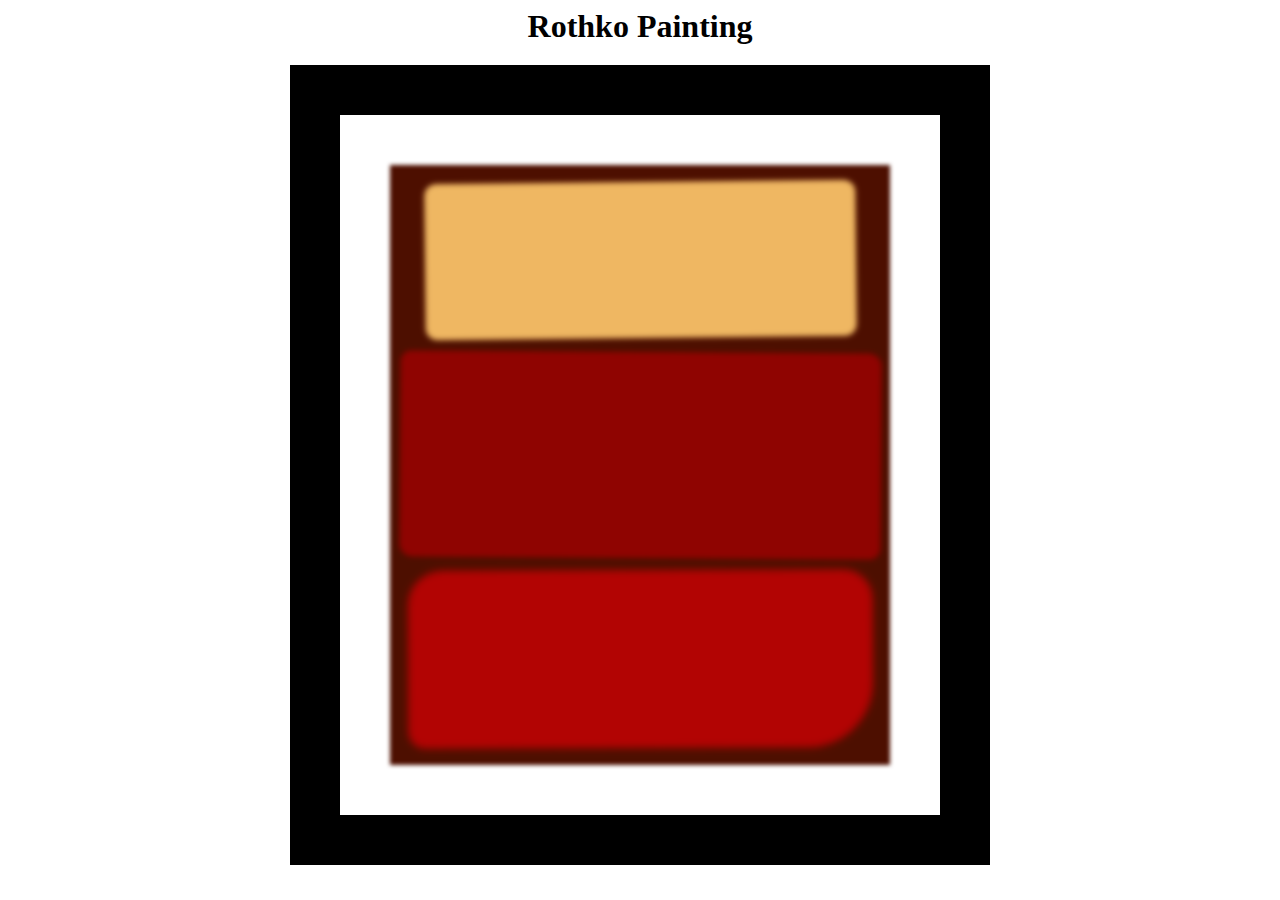
<file: box-model/box.html>
<!DOCTYPE html>
<html lang="en">
  <head>
    <meta charset="UTF-8">
    <title>Rothko Painting</title>
    <link href="box.css" rel="stylesheet">
  </head>
  <body>
    <h1>Rothko Painting</h1>
    <div class="frame">
      <div class="canvas">
        <div class="one"></div>
        <div class="two"></div>
        <div class="three"></div>
      </div>
    </div>
  </body>
</html>
</file>
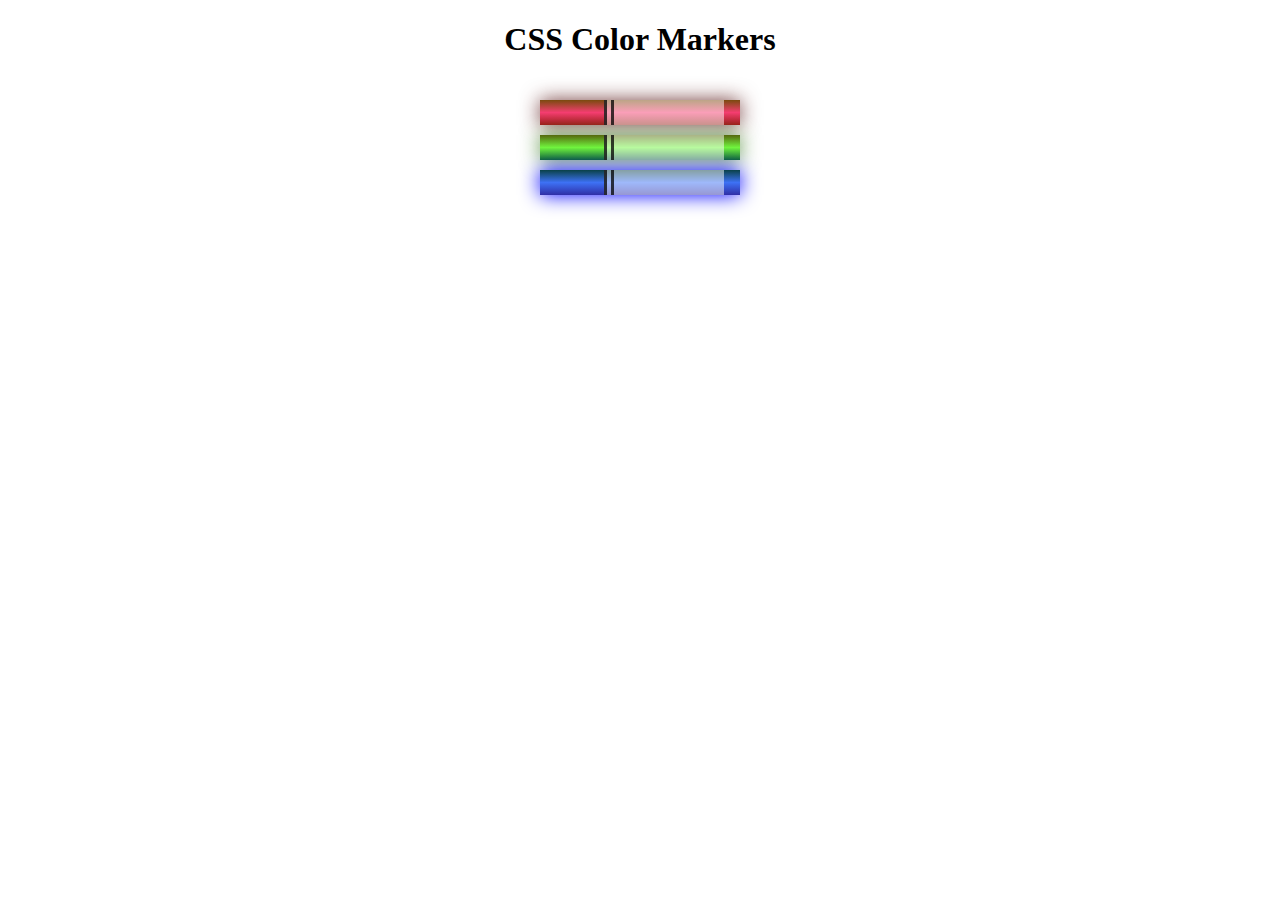
<file: color makers/color.html>
<!DOCTYPE html>
<html lang="en">
  <head>
    <meta charset="utf-8">
    <meta name="viewport" content="width=device-width, initial-scale=1.0">
    <title>Colored Markers</title>
    <link rel="stylesheet" href="color.css">
  </head>
  <body>
    <h1>CSS Color Markers</h1>
    <div class="container">
      <div class="marker red">
        <div class="cap"></div>
        <div class="sleeve"></div>
      </div>
      <div class="marker green">
        <div class="cap"></div>
        <div class="sleeve"></div>
      </div>
      <div class="marker blue">
        <div class="cap"></div>
        <div class="sleeve"></div>
      </div>
    </div>
  </body>
</html>
</file>
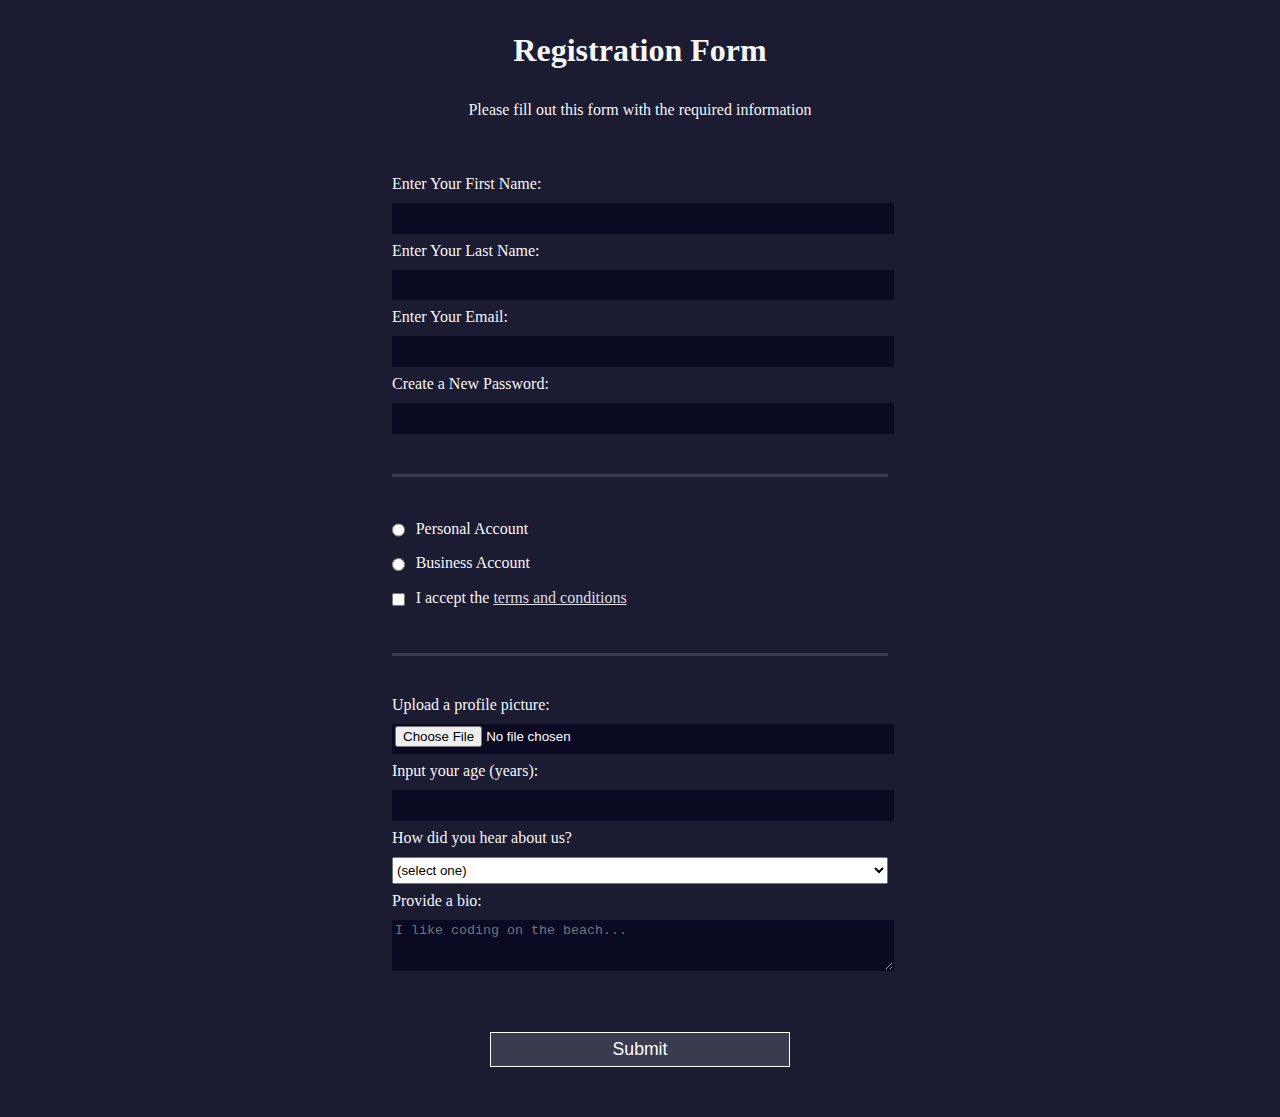
<file: Regis-Form/form.html>
<!DOCTYPE html>
<html lang="en">
  <head>
    <meta charset="UTF-8">
    <title>Registration Form</title>
    <link rel="stylesheet" href="form.css"/>
  </head>
  <body>
    <h1>Registration Form</h1>
    <p>Please fill out this form with the required information</p>
    <form method="post" action='https://register-demo.freecodecamp.org'>
      <fieldset>
        <label for="first-name">Enter Your First Name: <input id="first-name" name="first-name" type="text" required /></label>
        <label for="last-name">Enter Your Last Name: <input id="last-name" name="last-name" type="text" required /></label>
        <label for="email">Enter Your Email: <input id="email" name="email" type="email" required /></label>
        <label for="new-password">Create a New Password: <input id="new-password" name="new-password" type="password" pattern="[a-z0-5]{8,}" required /></label>
      </fieldset>
      <fieldset>
        <label for="personal-account"><input id="personal-account" type="radio" name="account-type" class="inline" /> Personal Account</label>
        <label for="business-account"><input id="business-account" type="radio" name="account-type" class="inline" /> Business Account</label>
        <label for="terms-and-conditions">
          <input id="terms-and-conditions" type="checkbox" required name="terms-and-conditions" class="inline" /> I accept the <a href="https://www.freecodecamp.org/news/terms-of-service/">terms and conditions</a>
        </label>
      </fieldset>
      <fieldset>
        <label for="profile-picture">Upload a profile picture: <input id="profile-picture" type="file" name="file" /></label>
        <label for="age">Input your age (years): <input id="age" type="number" name="age" min="13" max="120" /></label>
        <label for="referrer">How did you hear about us?
          <select id="referrer" name="referrer">
            <option value="">(select one)</option>
            <option value="1">freeCodeCamp News</option>
            <option value="2">freeCodeCamp YouTube Channel</option>
            <option value="3">freeCodeCamp Forum</option>
            <option value="4">Other</option>
          </select>
        </label>
        <label for="bio">Provide a bio:
          <textarea id="bio" name="bio" rows="3" cols="30" placeholder="I like coding on the beach..."></textarea>
        </label>
      </fieldset>
      <input type="submit" value="Submit" />
    </form>
  </body>
</html>
</file>
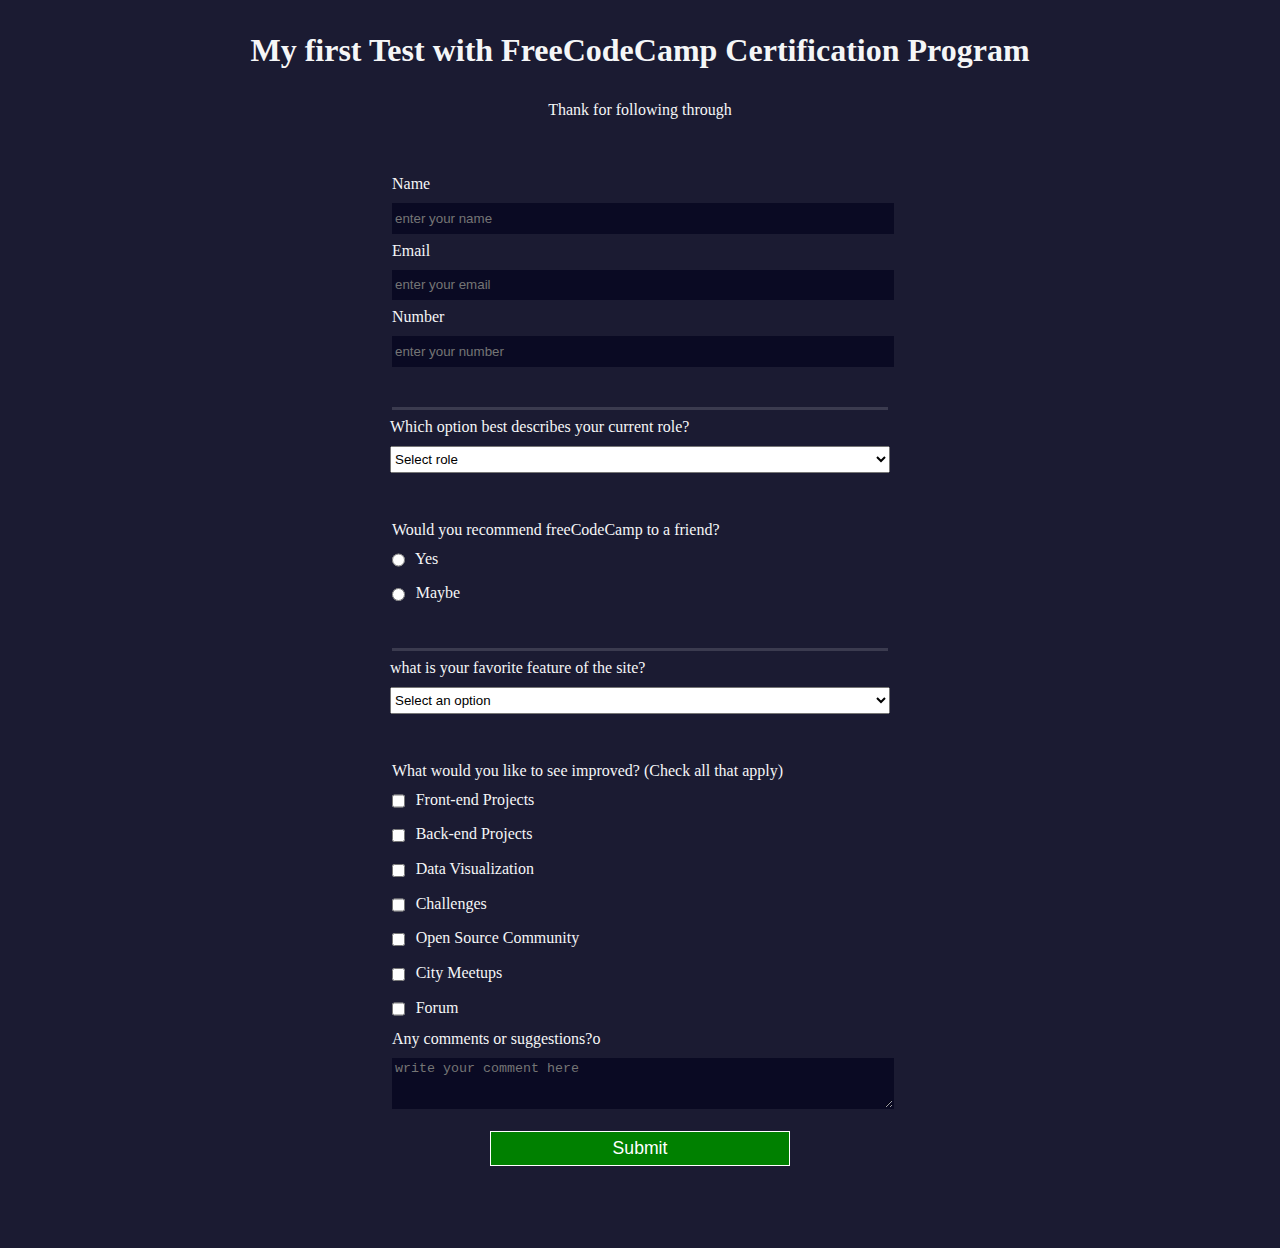
<file: Test1/test1.html>
<!DOCTYPE html>
<html lang="en">
<head>
    <meta charset="UTF-8">
    <meta name="viewport" content="width=device-width, initial-scale=1.0">
    <title>Document</title>
    <link rel="stylesheet" href="test1.css">
</head>
<body>
   <h1 id="title">My first Test with FreeCodeCamp Certification Program</h1> 
   <p id="description">Thank for following through</p>
   <form id="survey-form">

<fieldset>
 <label for="name-input" id="name-label"> Name <input id="name" name="name" type="text" placeholder="enter your name" required /></label>

<label for="email-label" id="email-label"> Email <input id="email" name="email-label" type="email" placeholder="enter your email" required /> </label>

<label for="number-label" id="number-label">Number  <input type="number" id="number" min="0" max="100" placeholder="enter your number" required></label>
</fieldset>


<label for="referrer">Which option best describes your current role?
      <select id="dropdown">
        <option>Select role</option>
        <option>part time job</option>
        <option>full time job</option>
        <option>other</option>
      </select>
</label>

<fieldset >
  <label>Would you recommend freeCodeCamp to a friend?</label>
<label for="yes"> <input id="yes" type="radio" value="yes" name="account-type" class="inline" /> Yes</label>
<label for="no"><input id="not really" type="radio" value="maybe" name="account-type" class="inline" /> Maybe</label>
</fieldset>

<label for="referrer">what is your favorite feature of the site?
      <select id="dropdown">
        <option>Select an option</option>
        <option>open source</option>
        <option>challendges</option>
        <option>instant feedback</option>
        <option>projects</option>
        <option>other</option>
      </select>
</label>

 <fieldset>
        <label>What would you like to see improved? (Check all that apply)</label>
      
        <label for="projects">
<input id="projects" type="checkbox" required name="projects" value="projects" class="inline" /> Front-end Projects
        </label>
<label for="projects">
<input id="projects" type="checkbox" required name="projects" value="projects" class="inline" />
Back-end Projects
        </label>
<label for="data">
<input id="data" type="checkbox" required name="projects" value="data" class="inline" /> 
Data Visualization
       </label>
 <label for="challenges">
<input id="challenges" type="checkbox" required name="challenges" value="challenges" class="inline" /> 
Challenges
        </label>
 <label for="open">
<input id="open" type="checkbox" required name="open" value="open" class="inline" /> 
Open Source Community
        </label>
 <label for="city">
<input id="city" type="checkbox" required name="city" value="city"class="inline" /> 
City Meetups
        </label>
 <label for="forum">
<input id="forum" type="checkbox" required name="forum" value="forum" class="inline" /> 
Forum
        </label>
<label for="comments">Any comments or suggestions?o
       <textarea id="comments" name="bio" rows="3" cols="30" placeholder="write your comment here"></textarea>

<input  id="submit" type="submit" value="Submit" />
        </label>

</fieldset>
      
</form>

</body>
</html>
</file>
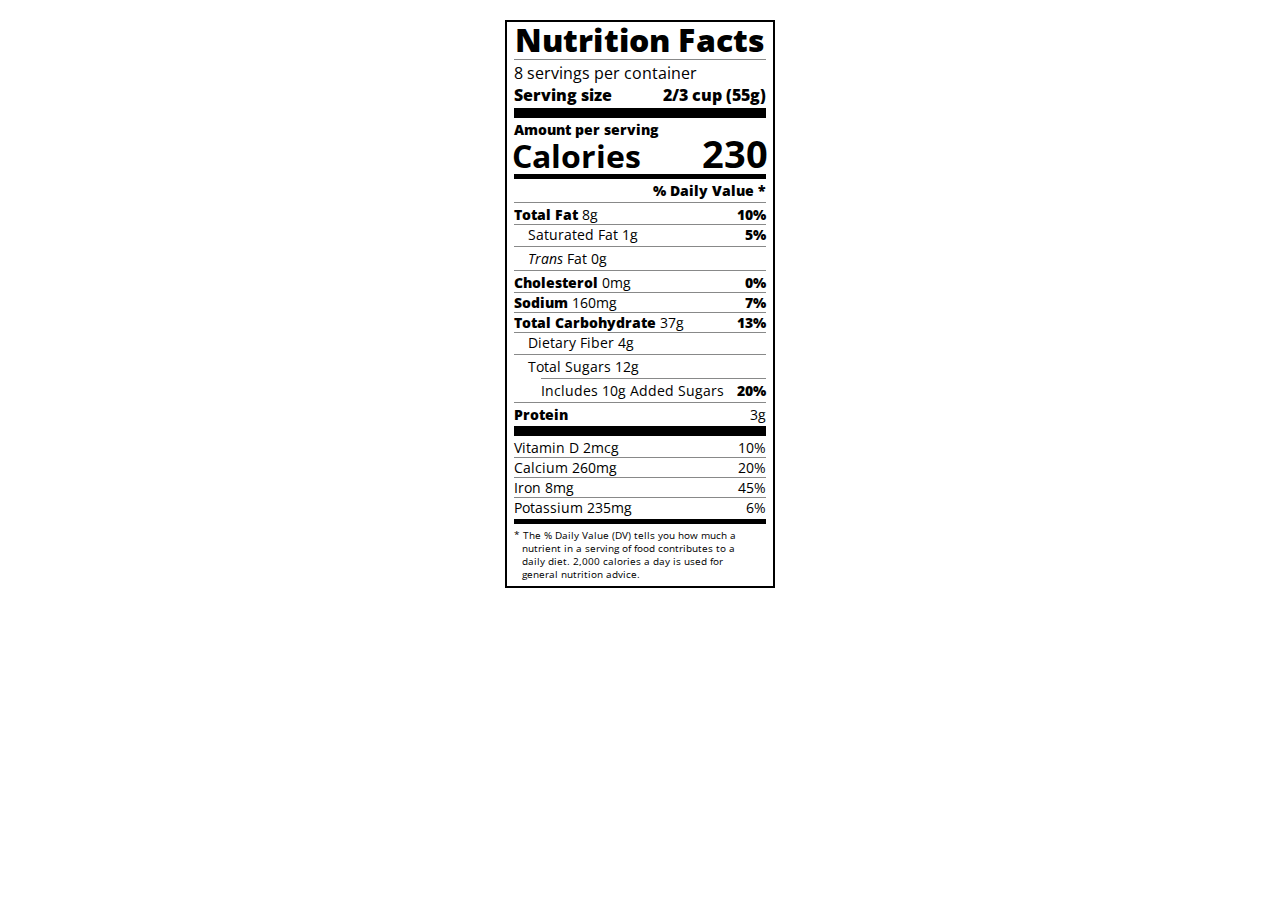
<file: Typography/typo.html>
<!DOCTYPE html>
<html lang="en">

<head>
  <meta charset="UTF-8">
  <title>Nutrition Label</title>
  <link href="https://fonts.googleapis.com/css?family=Open+Sans:400,700,800" rel="stylesheet">
  <link href="typo.css" rel="stylesheet">
</head>

<body>
  <div class="label">
    <header>
      <h1 class="bold">Nutrition Facts</h1>
      <div class="divider"></div>
      <p>8 servings per container</p>
      <p class="bold">Serving size <span>2/3 cup (55g)</span></p>
    </header>
    <div class="divider large"></div>
    <div class="calories-info">
      <div class="left-container">
        <h2 class="bold small-text">Amount per serving</h2>
        <p>Calories</p>
      </div>
      <span>230</span>
    </div>
    <div class="divider medium"></div>
    <div class="daily-value small-text">
      <p class="bold right no-divider">% Daily Value *</p>
      <div class="divider"></div>
      <p><span><span class="bold">Total Fat</span> 8g</span> <span class="bold">10%</span></p>
      <p class="indent no-divider">Saturated Fat 1g <span class="bold">5%</span></p>
      <div class="divider"></div>
      <p class="indent no-divider"><span><i>Trans</i> Fat 0g</span></p>
      <div class="divider"></div>
      <p><span><span class="bold">Cholesterol</span> 0mg</span> <span class="bold">0%</span></p>
      <p><span><span class="bold">Sodium</span> 160mg</span> <span class="bold">7%</span></p>
      <p><span><span class="bold">Total Carbohydrate</span> 37g</span> <span class="bold">13%</span></p>
      <p class="indent no-divider">Dietary Fiber 4g</p>
      <div class="divider"></div>
      <p class="indent no-divider">Total Sugars 12g</p>
      <div class="divider double-indent"></div>
      <p class="double-indent no-divider">Includes 10g Added Sugars <span class="bold">20%</span>
      <div class="divider"></div>
      <p class="no-divider"><span class="bold">Protein</span> 3g</p>
      <div class="divider large"></div>
      <p>Vitamin D 2mcg <span>10%</span></p>
      <p>Calcium 260mg <span>20%</span></p>
      <p>Iron 8mg <span>45%</span></p>
      <p class="no-divider">Potassium 235mg <span>6%</span></p>
    </div>
    <div class="divider medium"></div>
    <p class="note">* The % Daily Value (DV) tells you how much a nutrient in a serving of food contributes to a daily
      diet. 2,000 calories a day is used for general nutrition advice.</p>
  </div>
</body>
</html>
</file>
<file: box-model/box.css>
h1{
  margin:auto;
  text-align: center;
  justify-self: center;
}
.canvas {
    width: 500px;
    height: 600px;
    background-color: #4d0f00;
    overflow: hidden;
    filter: blur(2px);
  }
  
  .frame {
    border: 50px solid black;
    width: 500px;
    padding: 50px;
    margin: 20px auto;
  }
  
  .one {
    width: 425px;
    height: 150px;
    background-color: #efb762;
    margin: 20px auto;
    box-shadow: 0 0 3px 3px #efb762;
    border-radius: 9px;
    transform: rotate(-0.6deg);
  }
  
  .two {
    width: 475px;
    height: 200px;
    background-color: #8f0401;
    margin: 0 auto 20px;
    box-shadow: 0 0 3px 3px #8f0401;
    border-radius: 8px 10px;
    transform: rotate(0.4deg);
  }
  
  .one, .two {
    filter: blur(1px);
  }
  
  .three {
    width: 91%;
    height: 28%;
    background-color: #b20403;
    margin: auto;
    filter: blur(2px);
    box-shadow: 0 0 5px 5px #b20403;
    border-radius: 30px 25px 60px 12px;
    transform:rotate(-0.2deg);
  }
</file>
<file: color makers/color.css>
h1 {
    text-align: center;
  }
  
  .container {
    background-color: rgb(255, 255, 255);
    padding: 10px 0;
  }
  
  .marker {
    width: 200px;
    height: 25px;
    margin: 10px auto;
  }
  
  .cap {
    width: 60px;
    height: 25px;
  }
  
  .sleeve {
    width: 110px;
    height: 25px;
    background-color: rgba(255, 255, 255, 0.5);
    border-left: 10px double rgba(0, 0, 0, 0.75);
  }
  
  .cap, .sleeve {
    display: inline-block;
  }
  
  .red {
    background: linear-gradient(rgb(122, 74, 14), rgb(245, 62, 113), rgb(162, 27, 27));
    box-shadow: 0 0 20px 0 rgba(83, 14, 14, 0.8);
  }
  
  .green {
    background: linear-gradient(#55680D, #71F53E, #116C31);
    box-shadow: 0 0 20px 0 #3B7E20CC;
  }
  .blue {
    background: linear-gradient(hsl(186, 76%, 16%), hsl(223, 90%, 60%), hsl(240, 56%, 42%));
    box-shadow: 0 0 20px 0 blue;
  }
</file>
<file: Regis-Form/form.css>
body {
    width: 100%;
    height: 100vh;
    margin: 0;
    background-color: #1b1b32;
    color: #f5f6f7;
    font-family: Tahoma;
    font-size: 16px;
  }
  
  h1, p {
    margin: 1em auto;
    text-align: center;
  }
  
  form {
    width: 60vw;
    max-width: 500px;
    min-width: 300px;
    margin: 0 auto;
    padding-bottom: 2em;
  }
  
  fieldset {
    border: none;
    padding: 2rem 0;
    border-bottom: 3px solid #3b3b4f;
  }
  
  fieldset:last-of-type {
    border-bottom: none;
  }
  
  label {
    display: block;
    margin: 0.5rem 0;
  }
  
  input,
  textarea,
  select {
    margin: 10px 0 0 0;
    width: 100%;
    min-height: 2em;
  }
  
  input, textarea {
    background-color: #0a0a23;
    border: 1px solid #0a0a23;
    color: #ffffff;
  }
  
  .inline {
    width: unset;
    margin: 0 0.5em 0 0;
    vertical-align: middle;
  }
  
  input[type="submit"] {
    display: block;
    width: 60%;
    margin: 1em auto;
    height: 2em;
    font-size: 1.1rem;
    background-color: #3b3b4f;
    border-color: white;
    min-width: 300px;
  }
  
  input[type="file"] {
    padding: 1px 2px;
  }
  a {
    color:#dfdfe2;
  }
</file>
<file: Test1/test1.css>
body {
    width: 100%;
    height: 100vh;
    margin: 0;
    background-color: #1b1b32;
    color: #f5f6f7;
    font-family: Tahoma;
    font-size: 16px;
  }
  
  h1, p {
    margin: 1em auto;
    text-align: center;
  }
  
  form {
    width: 60vw;
    max-width: 500px;
    min-width: 300px;
    margin: 0 auto;
    padding-bottom: 2em;
  }
  
  fieldset {
    border: none;
    padding: 2rem 0;
    border-bottom: 3px solid #3b3b4f;
  }
  
  fieldset:last-of-type {
    border-bottom: none;
  }
  
  label {
    display: block;
    margin: 0.5rem 0;
  }
  
  input,
  textarea,
  select {
    margin: 10px 0 0 0;
    width: 100%;
    min-height: 2em;
  }
  
  input, textarea {
    background-color: #0a0a23;
    border: 1px solid #0a0a23;
    color: #ffffff;
  }
  
  .inline {
    width: unset;
    margin: 0 0.5em 0 0;
    vertical-align: middle;
  }
  
  input[type="submit"] {
    display: block;
    width: 60%;
    margin: 1em auto;
    height: 2em;
    font-size: 1.1rem;
    background-color: green;
    border-color: white;
    min-width: 300px;
  }
  
  input[type="file"] {
    padding: 1px 2px;
  }
  a {
    color:#dfdfe2;
  }
</file>
<file: Typography/typo.css>
* {
    box-sizing: border-box;
  }
  
  html {
    font-size: 16px;
  }
  
  body {
    font-family: 'Open Sans', sans-serif;
  }
  
  .label {
    border: 2px solid black;
    width: 270px;
    margin: 20px auto;
    padding: 0 7px;
  }
  
  header h1 {
    text-align: center;
    margin: -4px 0;
    letter-spacing: 0.15px
  }
  
  p {
    margin: 0;
    display: flex;
    justify-content: space-between;
  }
  
  .divider {
    border-bottom: 1px solid #888989;
    margin: 2px 0;
  }
  
  .bold {
    font-weight: 800;
  }
  
  .large {
    height: 10px;
  }
  
  .large, .medium {
    background-color: black;
    border: 0;
  }
  
  .medium {
    height: 5px;
  }
  
  .small-text {
    font-size: 0.85rem;
  }
  
  
  .calories-info {
    display: flex;
    justify-content: space-between;
    align-items: flex-end;
  }
  
  .calories-info h2 {
    margin: 0;
  }
  
  .left-container p {
    margin: -5px -2px;
    font-size: 2em;
    font-weight: 700;
  }
  
  .calories-info span {
    margin: -7px -2px;
    font-size: 2.4em;
    font-weight: 700;
  }
  
  .right {
    justify-content: flex-end;
  }
  
  .indent {
    margin-left: 1em;
  }
  
  .double-indent {
    margin-left: 2em;
  }
  
  .daily-value p:not(.no-divider) {
    border-bottom: 1px solid #888989;
  }
  .note {
    padding:0 8px;
    text-indent:-8px;
    font-size: 0.6rem;
    margin: 5px 0;
  }
</file>
